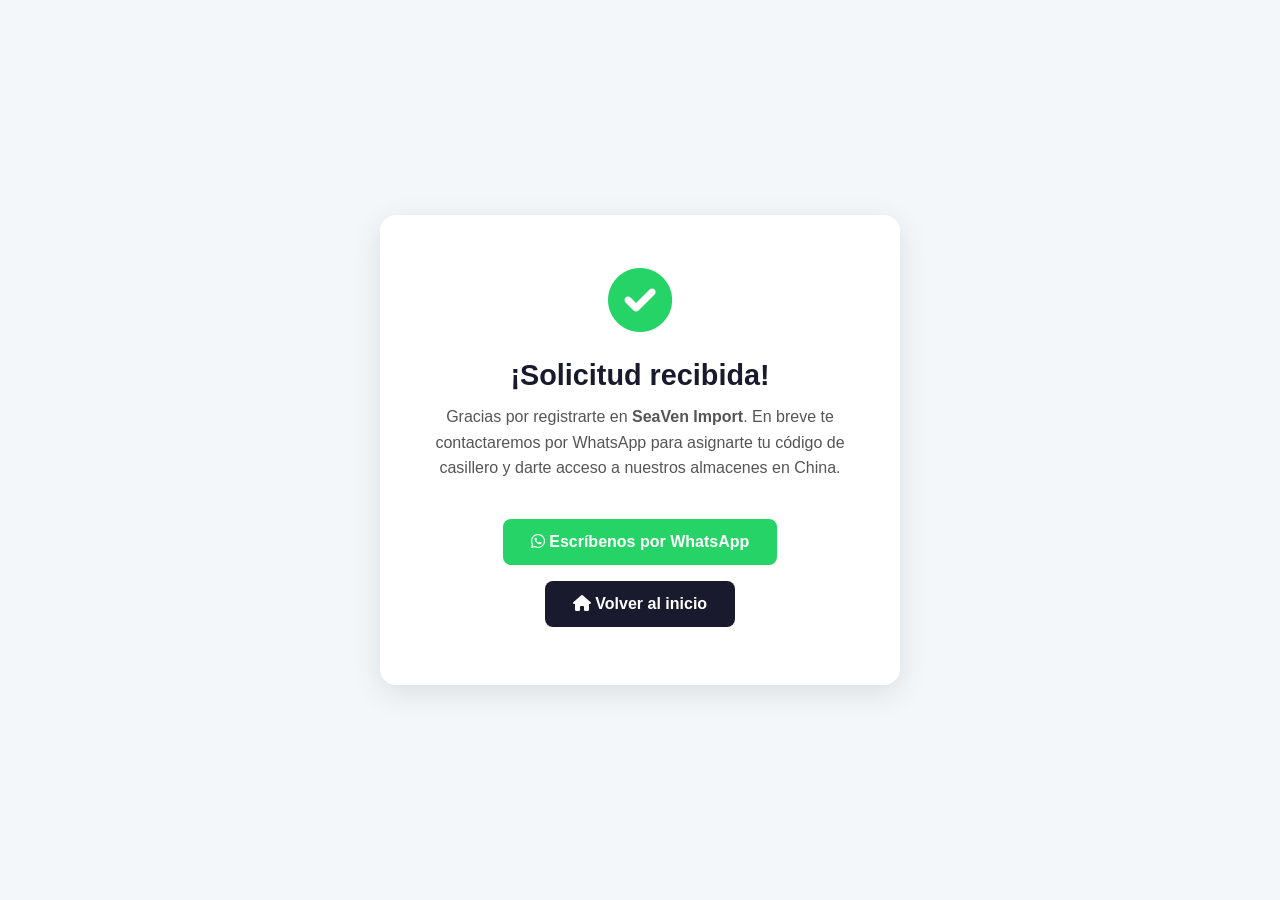
<file: gracias.html>
<!DOCTYPE html>
<html lang="es">
<head>
    <meta charset="UTF-8">
    <meta name="viewport" content="width=device-width, initial-scale=1.0">
    <title>¡Gracias! - SeaVen Import</title>
    <link rel="stylesheet" href="https://cdnjs.cloudflare.com/ajax/libs/font-awesome/6.0.0/css/all.min.css">
    <style>
        * { margin: 0; padding: 0; box-sizing: border-box; }
        body {
            font-family: 'Segoe UI', sans-serif;
            background: #f4f7f9;
            display: flex;
            justify-content: center;
            align-items: center;
            min-height: 100vh;
        }
        .card {
            background: white;
            border-radius: 16px;
            padding: 50px 40px;
            max-width: 520px;
            width: 90%;
            text-align: center;
            box-shadow: 0 8px 30px rgba(0,0,0,0.1);
        }
        .icon {
            font-size: 4rem;
            color: #25D366;
            margin-bottom: 20px;
        }
        h1 {
            font-size: 1.8rem;
            color: #1a1a2e;
            margin-bottom: 12px;
        }
        p {
            color: #555;
            font-size: 1rem;
            line-height: 1.6;
            margin-bottom: 30px;
        }
        .btn {
            display: inline-block;
            background: #25D366;
            color: white;
            padding: 14px 28px;
            border-radius: 8px;
            text-decoration: none;
            font-weight: bold;
            font-size: 1rem;
            margin: 8px;
        }
        .btn-secondary {
            background: #1a1a2e;
        }
    </style>
</head>
<body>
    <div class="card">
        <div class="icon"><i class="fas fa-check-circle"></i></div>
        <h1>¡Solicitud recibida!</h1>
        <p>Gracias por registrarte en <strong>SeaVen Import</strong>. En breve te contactaremos por WhatsApp para asignarte tu código de casillero y darte acceso a nuestros almacenes en China.</p>
        <a href="https://wa.me/584225007780" class="btn" target="_blank">
            <i class="fab fa-whatsapp"></i> Escríbenos por WhatsApp
        </a>
        <a href="index.html" class="btn btn-secondary">
            <i class="fas fa-home"></i> Volver al inicio
        </a>
    </div>
</body>
</html>
</file>
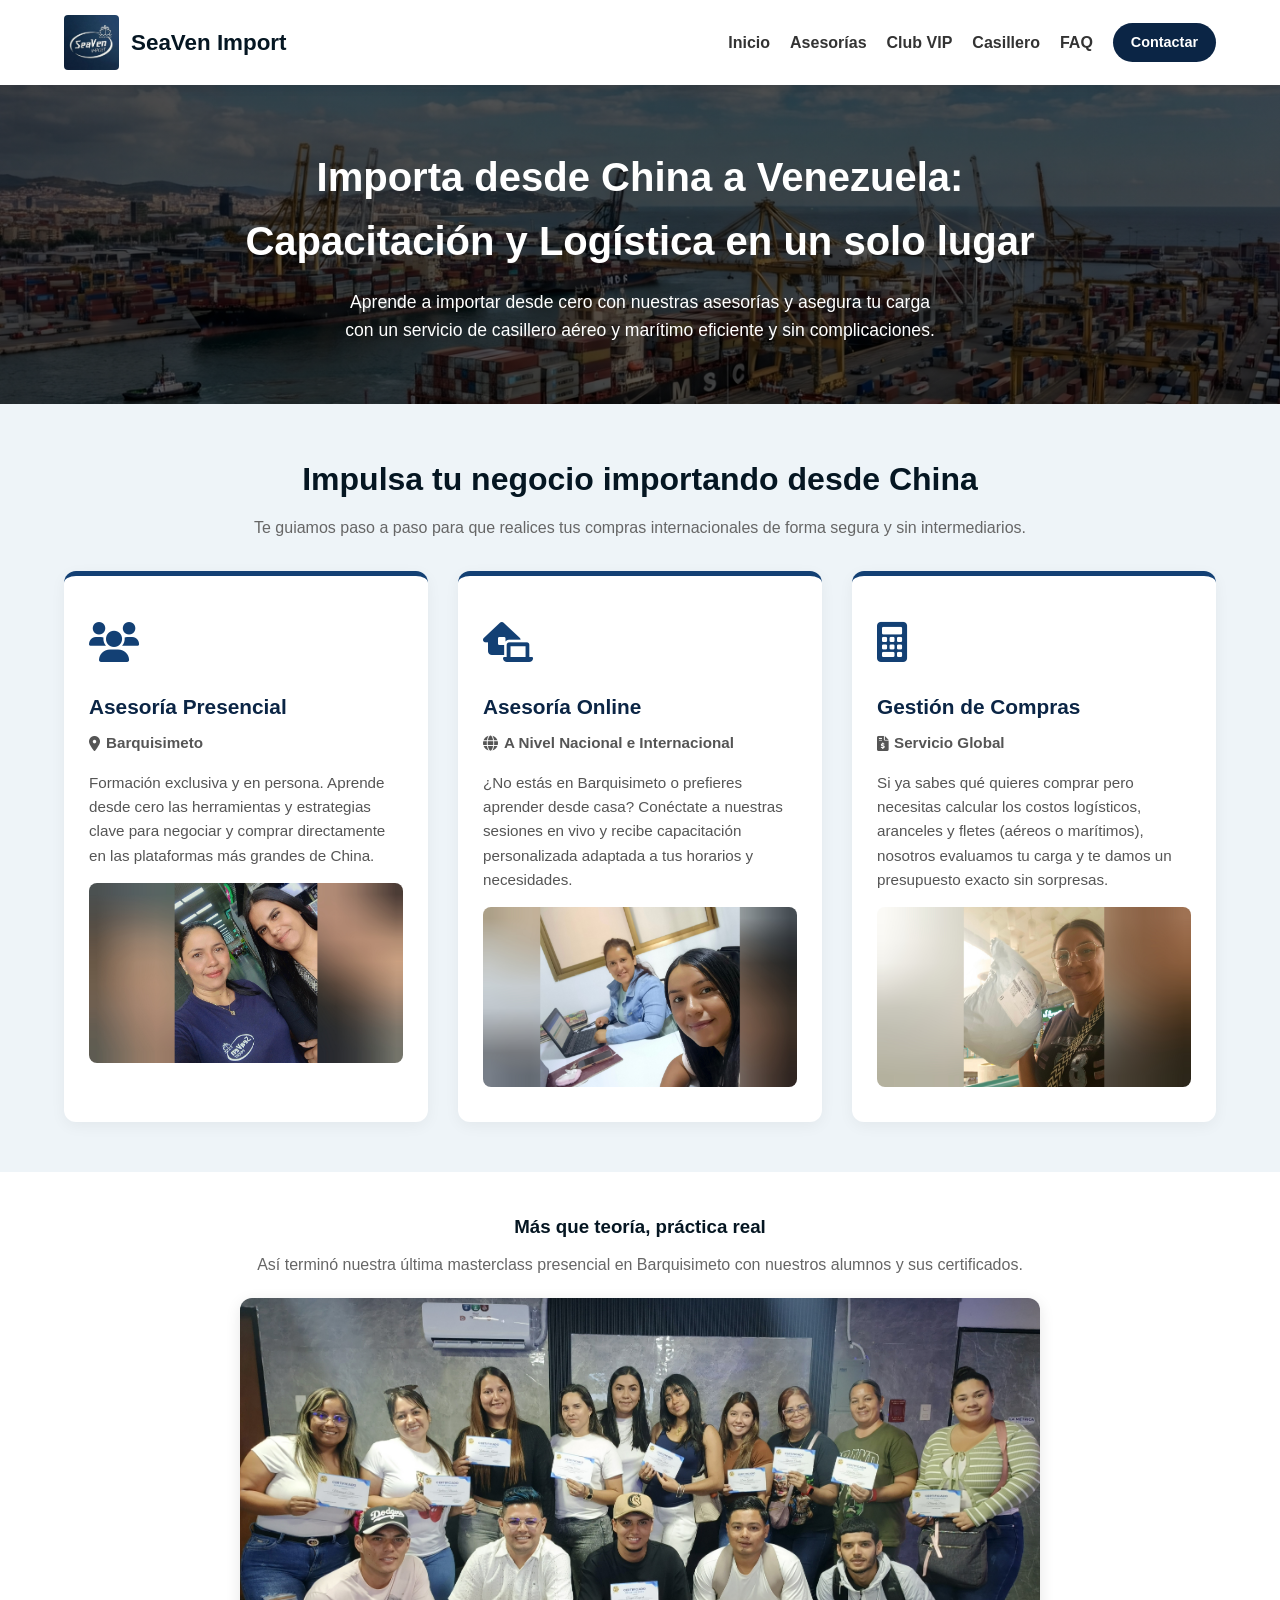
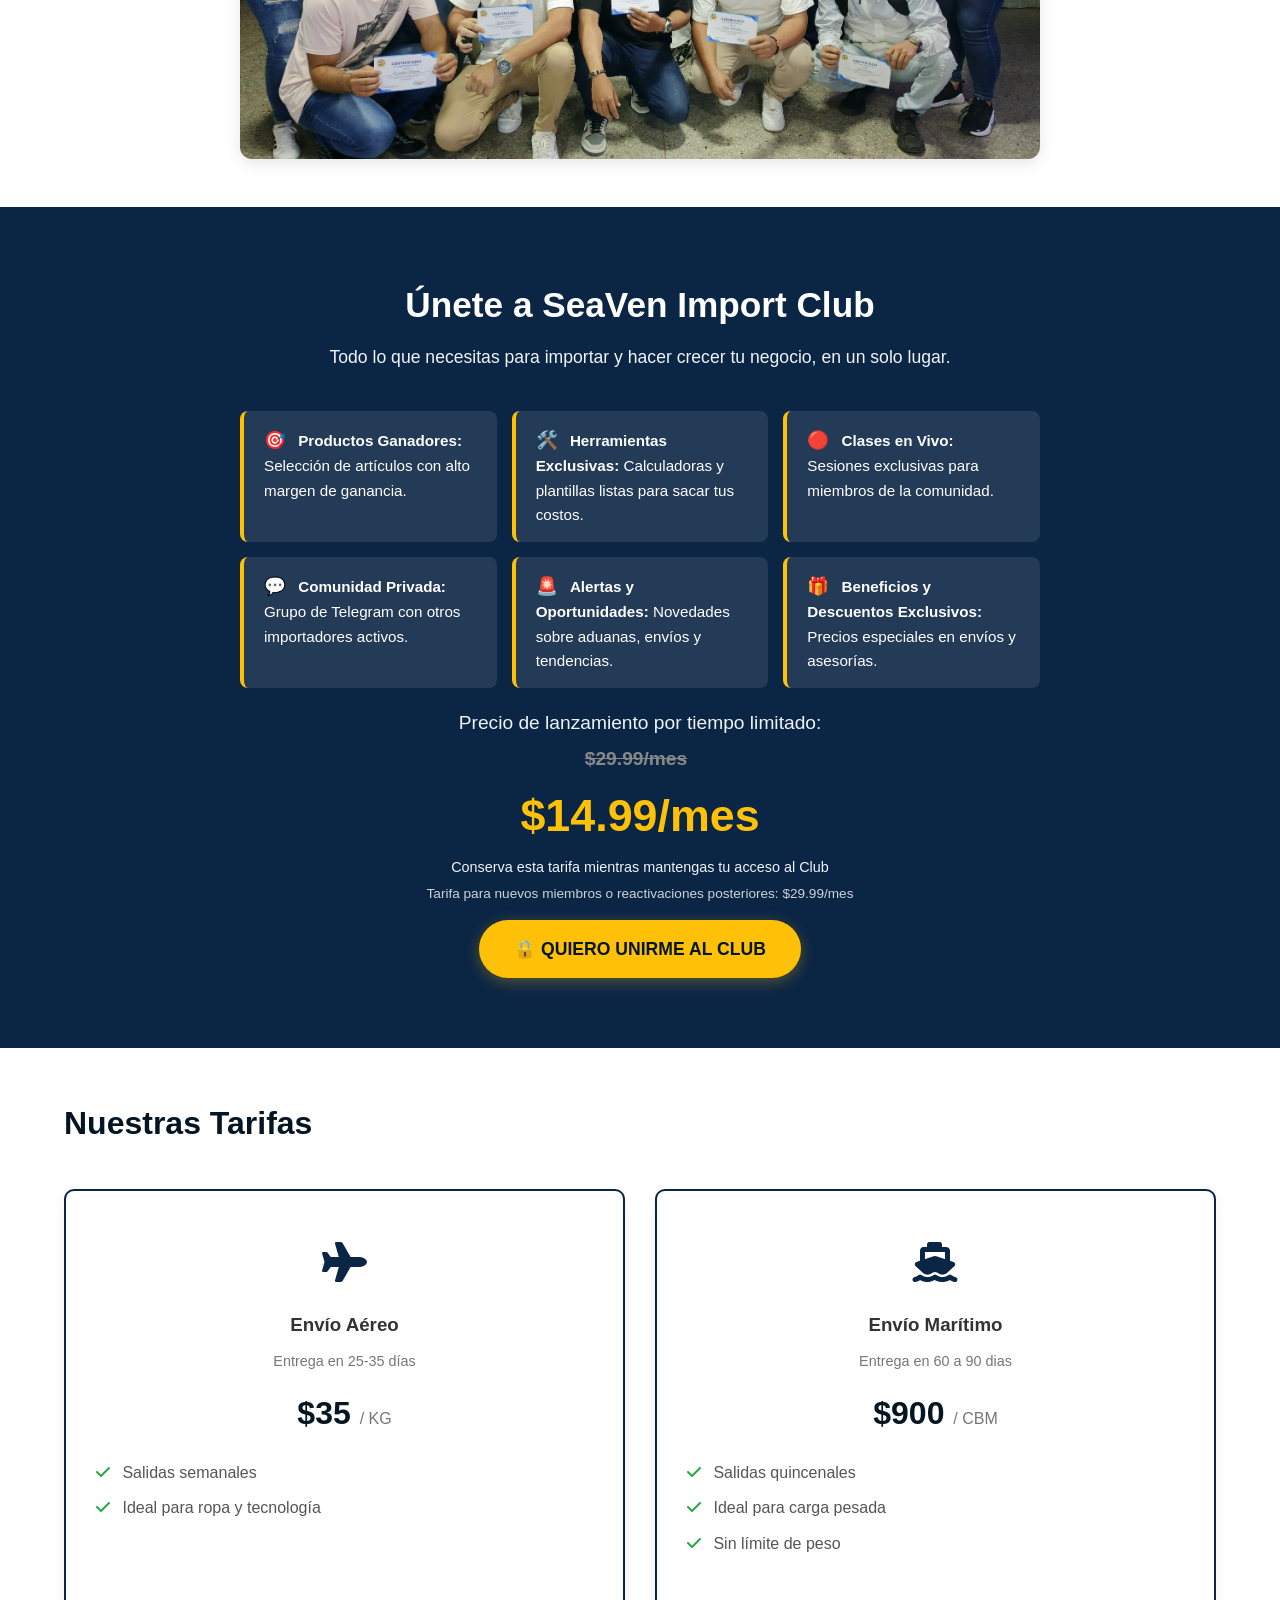
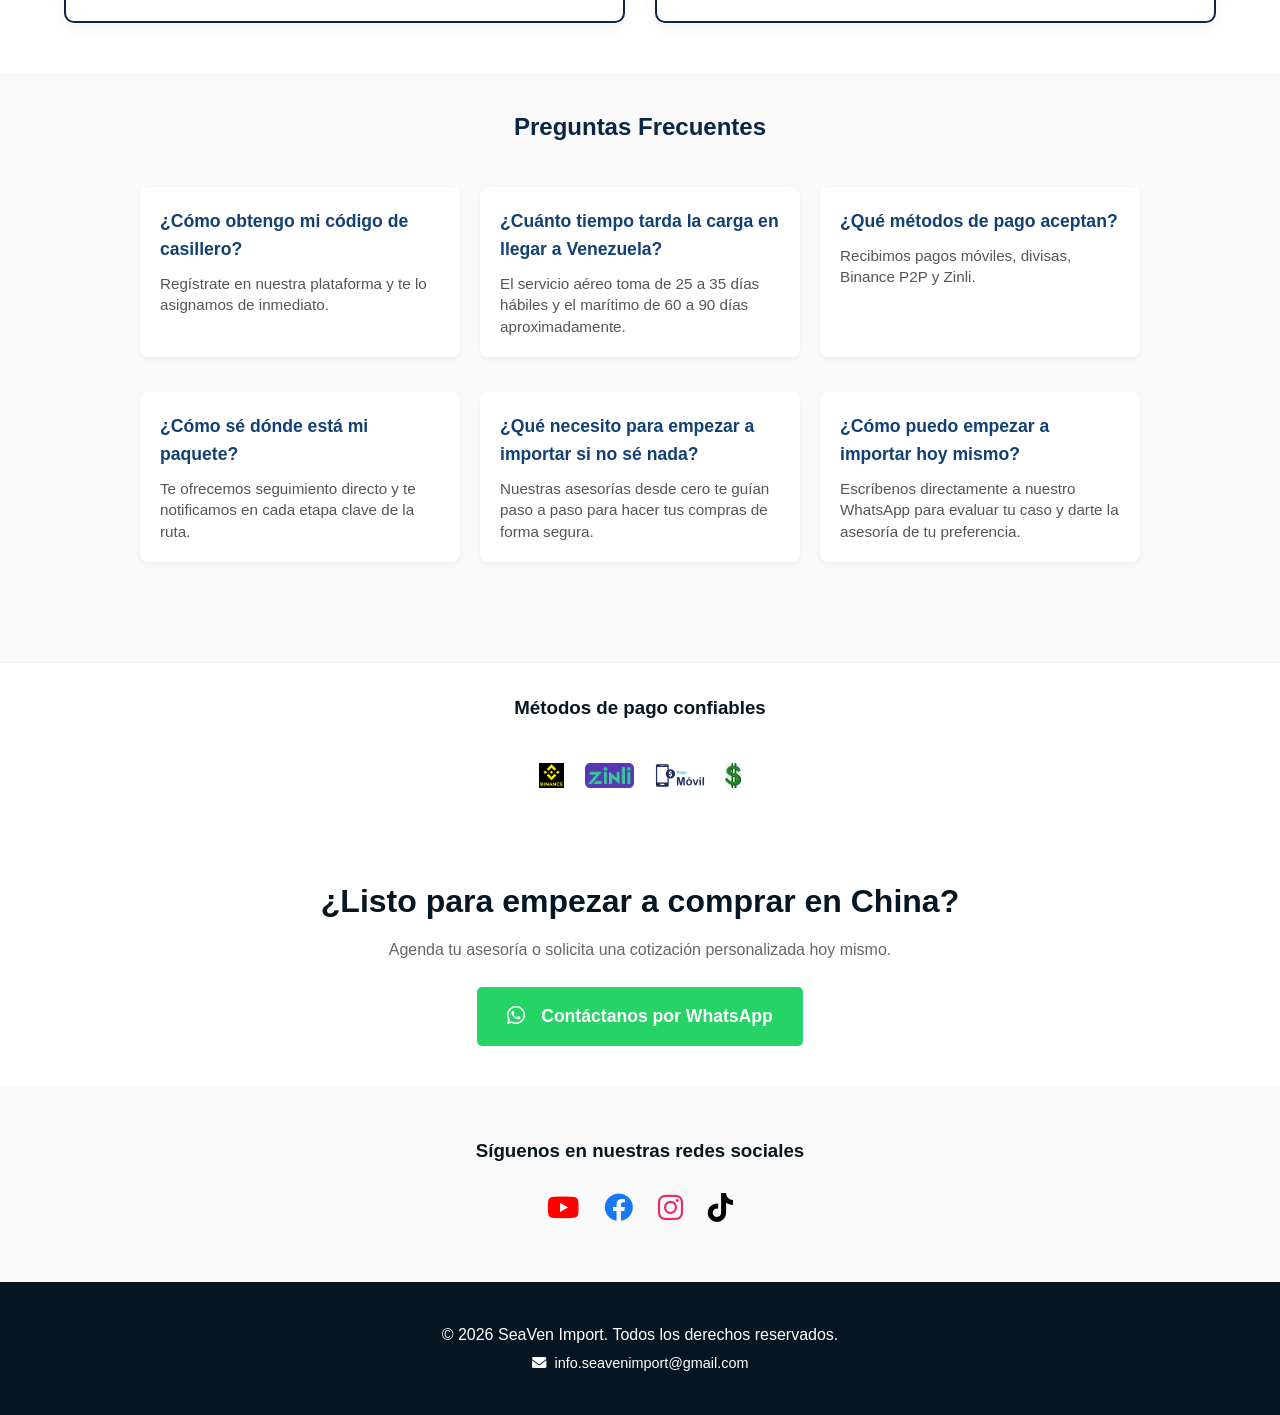
<file: seavenimport.html>
<!DOCTYPE html>
<html lang="es">
<head>
    <meta charset="UTF-8">
    <meta name="viewport" content="width=device-width, initial-scale=1.0">
    <title>SeaVen Import | Logística, Casillero y Asesorías</title>
    <link rel="stylesheet" href="styles.css">
    <!-- Iconos de FontAwesome para que se vea más profesional -->
    <link rel="stylesheet" href="https://cdnjs.cloudflare.com/ajax/libs/font-awesome/6.0.0/css/all.min.css">
</head>
<body>

    <!-- Encabezado / Navegación -->
    <header>
        <div class="container header-flex">
            <div class="logo" style="display: flex; align-items: center; gap: 12px;">
                <img src="logo.jpg" alt="SeaVen Import Logo" style="height: 55px; width: auto; border-radius: 4px;">
                <span style="font-size: 1.4rem; font-weight: bold; color: var(--dark-color);">SeaVen Import</span>
            </div>
            <nav class="nav-menu">
                <ul>
                    <li><a href="#inicio">Inicio</a></li>
                    <li><a href="#servicios">Asesorías</a></li>
                    <li><a href="#club-seaven">Club VIP</a></li>
                    <li><a href="#tarifas">Casillero</a></li>
                    <li><a href="#faq">FAQ</a></li>
                    <li><a href="https://wa.me/584225007780" class="btn-nav-contact" target="_blank">Contactar</a></li>
                </ul>
            </nav>
        </div>
    </header>

    <!-- Sección Principal (Hero) -->
    <section id="inicio" class="hero">
        <div class="container">
            <h1>Importa desde China a Venezuela:<br> Capacitación y Logística en un solo lugar</h1>
            <p>Aprende a importar desde cero con nuestras asesorías y asegura tu carga con un servicio de casillero aéreo y marítimo eficiente y sin complicaciones.</p>
        </div>
    </section>

    <!-- Sección de Servicios y Asesorías -->
    <section id="servicios" class="services-section">
        <div class="container">
            <h2 class="section-title">Impulsa tu negocio importando desde China</h2>
            <p class="section-subtitle">Te guiamos paso a paso para que realices tus compras internacionales de forma segura y sin intermediarios.</p>
            
            <div class="services-grid">
                <!-- Servicio 1: Asesoría Presencial -->
                <div class="service-card">
                    <div class="service-icon"><i class="fas fa-users"></i></div>
                    <h3>Asesoría Presencial</h3>
                    <p class="service-location"><i class="fas fa-map-marker-alt"></i> Barquisimeto</p>
                    <p>Formación exclusiva y en persona. Aprende desde cero las herramientas y estrategias clave para negociar y comprar directamente en las plataformas más grandes de China.</p>
                    <img src="asesoriapre.jpg" alt="Asesoría presencial" style="width: 100%; height: 180px; object-fit: cover; border-radius: 8px; margin-top: 15px;">
                </div>

                <!-- Servicio 2: Asesoría Online -->
                <div class="service-card">
                    <div class="service-icon"><i class="fas fa-laptop-house"></i></div>
                    <h3>Asesoría Online</h3>
                    <p class="service-location"><i class="fas fa-globe"></i> A Nivel Nacional e Internacional</p>
                    <p>¿No estás en Barquisimeto o prefieres aprender desde casa? Conéctate a nuestras sesiones en vivo y recibe capacitación personalizada adaptada a tus horarios y necesidades.</p>
                    <img src="asesoriaon.jpg" alt="Capacitación online" style="width: 100%; height: 180px; object-fit: cover; border-radius: 8px; margin-top: 15px;">
                </div>

                <!-- Servicio 3: Cotización de Compras -->
                <div class="service-card">
                    <div class="service-icon"><i class="fas fa-calculator"></i></div>
                    <h3>Gestión de Compras</h3>
                    <p class="service-location"><i class="fas fa-file-invoice-dollar"></i> Servicio Global</p>
                    <p>Si ya sabes qué quieres comprar pero necesitas calcular los costos logísticos, aranceles y fletes (aéreos o marítimos), nosotros evaluamos tu carga y te damos un presupuesto exacto sin sorpresas.</p>
                    <img src="gestionde.jpg" alt="Gestión de compras" style="width: 100%; height: 180px; object-fit: cover; border-radius: 8px; margin-top: 15px;">
                </div>
            </div>
        </div>
    </section>
            
    <!-- Sección de Evidencia Real / Masterclass Presencial -->
    <section class="masterclass-evidence" style="padding: 20px 0; text-align: center;">
        <div class="container">
            <h3 style="margin-bottom: 10px; color: var(--dark-color);">Más que teoría, práctica real</h3>
            <p style="margin-bottom: 20px; color: #666;">Así terminó nuestra última masterclass presencial en Barquisimeto con nuestros alumnos y sus certificados.</p>
            
            <div style="max-width: 800px; margin: 0 auto;">
                <img src="masterclass.jpg" alt="Alumnos graduados curso presencial SeaVen Import" style="width: 100%; height: auto; border-radius: 12px; box-shadow: 0 4px 15px rgba(0,0,0,0.1);">
            </div>
        </div>
    </section>

    <!-- --- Sección Club VIP SeaVen --- -->
    <section id="club-seaven" class="vip-club-section">
        <div class="container">
            <div class="vip-content">
                <h2 class="vip-title">Únete a SeaVen Import Club</h2>
                <p class="vip-subtitle">Todo lo que necesitas para importar y hacer crecer tu negocio, en un solo lugar.</p>
                
                <ul class="vip-benefits">
                    <li><span>🎯</span> <strong>Productos Ganadores:</strong> Selección de artículos con alto margen de ganancia.</li>
                    <li><span>🛠️</span> <strong>Herramientas Exclusivas:</strong> Calculadoras y plantillas listas para sacar tus costos.</li>
                    <li><span>🔴</span> <strong>Clases en Vivo:</strong> Sesiones exclusivas para miembros de la comunidad.</li>
                    <li><span>💬</span> <strong>Comunidad Privada:</strong> Grupo de Telegram con otros importadores activos.</li>
                    <li><span>🚨</span> <strong>Alertas y Oportunidades:</strong> Novedades sobre aduanas, envíos y tendencias.</li>
                    <li><span>🎁</span> <strong>Beneficios y Descuentos Exclusivos:</strong> Precios especiales en envíos y asesorías.</li>
                </ul>

                <div class="vip-cta">
                    <p class="vip-price">
                        Precio de lanzamiento por tiempo limitado:
                        <span style="text-decoration: line-through; color: #888; font-size: 1.2rem; margin-right: 8px;">$29.99/mes</span>
                        <span>$14.99/mes</span> 
                        <small style="display:block; font-size: 0.9rem; color: var(--accent-color); font-weight: normal; margin-top: 5px;">Conserva esta tarifa mientras mantengas tu acceso al Club</small>
                        <small style="display:block; font-size: 0.85rem; color: rgba(255,255,255,0.8); font-weight: normal; margin-top: 4px;">Tarifa para nuevos miembros o reactivaciones posteriores: $29.99/mes</small>
                    </p>
                    <a href="https://wa.me/584225007780?text=Hola,%20quiero%20aprovechar%20la%20promo%20de%20las%20primeras%20100%20personas%20en%20el%20SeaVen%20Import%20Club" class="btn btn-vip" target="_blank">🔒 Quiero unirme al club</a>
                </div>
            </div>
        </div>
    </section>

    <!-- Sección de Tarifas -->
    <section id="tarifas" class="pricing-section">
        <div class="container">
            <h2 class="section-title">Nuestras Tarifas</h2>
            <div class="pricing-grid">
                <!-- Tarjeta Aéreo -->
                <div class="price-card popular">
                    <div class="icon"><i class="fa-solid fa-plane"></i></div>
                    <h3>Envío Aéreo</h3>
                    <p class="time">Entrega en 25-35 días</p>
                    <p class="price">$35 <span>/ KG</span></p>
                    <ul>
                        <li><i class="fa-solid fa-check"></i> Salidas semanales</li>
                        <li><i class="fa-solid fa-check"></i> Ideal para ropa y tecnología</li>
                    </ul>
                </div>
                <!-- Tarjeta Marítimo -->
                <div class="price-card popular">
                    <div class="icon"><i class="fa-solid fa-ship"></i></div>
                    <h3>Envío Marítimo</h3>
                    <p class="time">Entrega en 60 a 90 dias</p>
                    <p class="price">$900 <span>/ CBM</span></p>
                    <ul>
                        <li><i class="fa-solid fa-check"></i> Salidas quincenales</li>
                        <li><i class="fa-solid fa-check"></i> Ideal para carga pesada</li>
                        <li><i class="fa-solid fa-check"></i> Sin límite de peso</li>
                    </ul>
                </div>
            </div>
        </div>
    </section>

    <!-- Sección de Preguntas Frecuentes (FAQ) -->
    <section id="faq" class="faq-section">
        <div class="container">
            <h2>Preguntas Frecuentes</h2>
            
            <div class="faq-grid">
                <div class="faq-item">
                    <h3>¿Cómo obtengo mi código de casillero?</h3>
                    <p>Regístrate en nuestra plataforma y te lo asignamos de inmediato.</p>
                </div>
                
                <div class="faq-item">
                    <h3>¿Cuánto tiempo tarda la carga en llegar a Venezuela?</h3>
                    <p>El servicio aéreo toma de 25 a 35 días hábiles y el marítimo de 60 a 90 días aproximadamente.</p>
                </div>
                
                <div class="faq-item">
                    <h3>¿Qué métodos de pago aceptan?</h3>
                    <p>Recibimos pagos móviles, divisas, Binance P2P y Zinli.</p>
                </div>
                
                <div class="faq-item">
                    <h3>¿Cómo sé dónde está mi paquete?</h3>
                    <p>Te ofrecemos seguimiento directo y te notificamos en cada etapa clave de la ruta.</p>
                </div>
                
                <div class="faq-item">
                    <h3>¿Qué necesito para empezar a importar si no sé nada?</h3>
                    <p>Nuestras asesorías desde cero te guían paso a paso para hacer tus compras de forma segura.</p>
                </div>
                
                <div class="faq-item">
                    <h4>¿Cómo puedo empezar a importar hoy mismo?</h4>
                    <p>Escríbenos directamente a nuestro WhatsApp para evaluar tu caso y darte la asesoría de tu preferencia.</p>
                </div>
            </div>
        </div>
    </section>

    <!-- Sección de Logotipos / Aliados -->
    <section class="trust-logos">
        <div class="container">
            <h3 style="margin-bottom: 20px; color: var(--dark-color);">Métodos de pago confiables</h3>
            <div style="text-align: center; padding: 20px;">
                <img src="binance.jpg" alt="Binance" style="height: 30px; margin: 0 15px;">
                <img src="zinli.png" alt="Zinli" style="height: 30px; margin: 0 15px;">
                <img src="pagomovil.png" alt="Pago Móvil" style="height: 30px; margin: 0 15px;">
                <img src="divisas.png" alt="Divisas" style="height: 30px; margin: 0 15px;">
            </div>
        </div>
    </section>

    <!-- Sección de Contacto Inferior (CTA) -->
    <section class="cta-section">
        <div class="container" style="text-align: center;">
            <h2 class="section-title">¿Listo para empezar a comprar en China?</h2>
            <p class="section-subtitle" style="margin-bottom: 25px;">Agenda tu asesoría o solicita una cotización personalizada hoy mismo.</p>
            <a href="https://wa.me/584225007780" class="btn btn-primary" target="_blank" style="padding: 15px 30px; font-size: 1.1rem; justify-content: center; display: inline-flex;">
                <i class="fa-brands fa-whatsapp" style="margin-right: 8px; font-size: 1.3rem;"></i> Contáctanos por WhatsApp
            </a>
        </div>
    </section>

    <!-- Sección de Redes Sociales -->
    <section class="social-section" style="padding: 30px 0; text-align: center; background-color: #f9f9f9;">
        <div class="container">
            <h3 style="margin-bottom: 20px; color: var(--dark-color);">Síguenos en nuestras redes sociales</h3>
            <div style="display: flex; justify-content: center; gap: 25px; font-size: 1.8rem;">
                <a href="https://youtube.com/@seavenimport" target="_blank" style="color: #FF0000;"><i class="fa-brands fa-youtube"></i></a>
                <a href="https://facebook.com/seavenimport" target="_blank" style="color: #1877F2;"><i class="fa-brands fa-facebook"></i></a>
                <a href="https://instagram.com/seavenimport" target="_blank" style="color: #E1306C;"><i class="fa-brands fa-instagram"></i></a>
                <a href="https://tiktok.com/@seavenimport" target="_blank" style="color: #000000;"><i class="fa-brands fa-tiktok"></i></a>
            </div>
        </div>
    </section>

    <!-- Pie de página -->
    <footer>
        <div class="container" style="text-align: center;">
            <p>&copy; 2026 SeaVen Import. Todos los derechos reservados.</p>
            <p style="margin-top: 5px; font-size: 0.9rem;">
                <i class="fa-solid fa-envelope" style="margin-right: 5px;"></i> 
                <a href="info.seavenimport@gmail.com" style="color: inherit; text-decoration: none;">info.seavenimport@gmail.com</a>
            </p>
        </div>
    </footer>

    <!-- Script para ocultar el menú al bajar -->
    <script>
        let lastScrollTop = 0;
        const header = document.querySelector('header');

        window.addEventListener('scroll', function() {
            let scrollTop = window.pageYOffset || document.documentElement.scrollTop;
            
            if (scrollTop > lastScrollTop && scrollTop > 100) {
                header.classList.add('header-hidden');
            } else {
                header.classList.remove('header-hidden');
            }
            lastScrollTop = scrollTop <= 0 ? 0 : scrollTop;
        });
    </script>
</body>
</html>
</file>
<file: styles.css>
/* --- Estilos Generales y Colores Corporativos de SeaVen --- */
:root {
    --primary-color: #0b2545; /* Azul marino oscuro */
    --secondary-color: #134074; /* Azul medio para detalles */
    --accent-color: #eef4f8; /* Azul claro para fondos suaves */
    --dark-color: #051622; /* Casi negro para textos principales */
    --light-color: #ffffff; /* Blanco puro */
    --text-color: #333333;
}

* {
    margin: 0;
    padding: 0;
    box-sizing: border-box;
}

body {
    font-family: 'Segoe UI', Tahoma, Geneva, Verdana, sans-serif;
    line-height: 1.6;
    color: var(--text-color);
    background-color: var(--light-color);
}

.container {
    width: 90%;
    max-width: 1200px;
    margin: 0 auto;
    padding: 20px 0;
}

/* --- Encabezado y Navegación --- */
header {
    background: #fff;
    box-shadow: 0 2px 10px rgba(0,0,0,0.1);
    position: sticky;
    top: 0;
    z-index: 100;
    transition: transform 0.3s ease-in-out;
}

header.header-hidden {
    transform: translateY(-100%);
}

.header-flex {
    display: flex;
    justify-content: space-between;
    align-items: center;
    padding: 15px 0;
}

.logo {
    display: flex;
    align-items: center;
    gap: 12px;
}

.logo span {
    color: var(--primary-color);
}

nav ul {
    display: flex;
    list-style: none;
    align-items: center;
}

nav ul li {
    margin-left: 20px;
}

nav ul li a {
    text-decoration: none;
    color: var(--text-color);
    font-weight: 600;
    transition: color 0.3s;
}

nav ul li a:hover {
    color: var(--primary-color);
}

.btn-nav-contact {
    background-color: var(--primary-color);
    color: #fff !important;
    padding: 8px 18px;
    border-radius: 20px;
    font-weight: 600;
    font-size: 0.9rem;
    transition: background-color 0.3s ease, transform 0.2s ease;
    display: inline-block;
}

.btn-nav-contact:hover {
    background-color: var(--secondary-color);
    transform: translateY(-1px);
    text-decoration: none;
}

/* --- Hero Section con Imagen de Fondo --- */
.hero {
    background: linear-gradient(rgba(0, 0, 0, 0.65), rgba(0, 0, 0, 0.65)), url('fondoazul.jpg');
    background-size: cover;
    background-position: center;
    background-repeat: no-repeat;
    color: #ffffff;
    padding: 40px 0;
    text-align: center;
}

.hero h1 {
    font-size: 2.5rem;
    margin-bottom: 15px;
}

.hero p {
    font-size: 1.1rem;
    max-width: 600px;
    margin: 0 auto;
}

/* --- Sección de Servicios y Asesorías --- */
.services-section {
    padding: 30px 0;
    text-align: center;
    background: var(--accent-color);
}

.section-title {
    font-size: 2rem;
    margin-bottom: 10px;
    color: var(--dark-color);
}

.section-subtitle {
    margin-bottom: 30px;
    color: #666;
}

.services-grid {
    display: grid;
    grid-template-columns: repeat(auto-fit, minmax(300px, 1fr));
    gap: 30px;
    margin-top: 10px;
}

.service-card {
    background: var(--light-color);
    padding: 35px 25px;
    border-radius: 12px;
    text-align: left;
    box-shadow: 0 4px 15px rgba(0,0,0,0.05);
    border-top: 5px solid var(--secondary-color);
    transition: transform 0.3s ease;
    flex: 1;
    box-sizing: border-box;
}

.service-card:hover {
    transform: translateY(-5px);
}

.service-card img {
    width: 100%;
    height: 180px;
    object-fit: cover;
    border-radius: 8px;
    margin-top: 15px;
    display: block;
}

.service-icon {
    font-size: 2.5rem;
    color: var(--secondary-color);
    margin-bottom: 15px;
}

.service-card h3 {
    font-size: 1.3rem;
    color: var(--primary-color);
    margin-bottom: 8px;
}

.service-location {
    font-size: 0.9rem;
    color: #777;
    font-weight: 600;
    margin-bottom: 15px;
    display: flex;
    align-items: center;
    gap: 6px;
}

.service-card p {
    color: #555;
    font-size: 0.95rem;
    line-height: 1.6;
}

/* --- Sección Tarifas (Casillero) --- */
.pricing-section {
    padding: 30px 0;
background: var(--light-color);
}

.pricing-grid {
    display: grid;
    grid-template-columns: repeat(auto-fit, minmax(280px, 1fr));
    gap: 30px;
    margin-top: 40px;
}

.price-card {
    background: #fff;
    padding: 40px 30px;
    border-radius: 10px;
    text-align: center;
    box-shadow: 0 4px 15px rgba(0,0,0,0.05);
    border: 1px solid #eee;
    position: relative;
}

.price-card.popular {
    border: 2px solid var(--primary-color);
}

.price-card .icon {
    font-size: 2.5rem;
    color: var(--primary-color);
    margin-bottom: 15px;
}

.price-card h3 {
    margin-bottom: 10px;
}

.price-card .time {
    color: #777;
    font-size: 0.9rem;
    margin-bottom: 15px;
}

.price-card .price {
    font-size: 2rem;
    font-weight: bold;
    color: var(--dark-color);
    margin-bottom: 20px;
}

.price-card .price span {
    font-size: 1rem;
    font-weight: normal;
    color: #777;
}

.price-card ul {
    list-style: none;
    text-align: left;
    margin-bottom: 25px;
}

.price-card ul li {
    margin-bottom: 10px;
    color: #555;
}

.price-card ul li i {
    color: #28a745;
    margin-right: 8px;
}

/* --- Sección de Preguntas Frecuentes (FAQ) --- */
.faq-section {
    padding: 15px 20px 25px 20px;
background-color: #f9f9f9;
    text-align: center;
}

.faq-section h2 {
    margin-bottom: 40px;
    color: var(--primary-color);
}

.faq-grid {
    display: grid;
    grid-template-columns: repeat(auto-fit, minmax(280px, 1fr));
    gap: 20px;
    max-width: 1000px;
    margin: 0 auto 40px auto;
    text-align: left;
}

.faq-item {
    background: #ffffff;
    padding: 20px;
    margin-bottom: 15px;
    border-radius: 8px;
    box-shadow: 0 2px 5px rgba(0,0,0,0.05);
}

.faq-item h3,
.faq-item h4 {
    font-size: 1.1rem;
    margin-bottom: 10px;
    color: var(--secondary-color);
}

.faq-item p {
    font-size: 0.95rem;
    color: #555;
    line-height: 1.4;
    margin: 0;
}

/* --- Sección de Logotipos / Aliados --- */
.trust-logos {
    padding: 10px 20px;
background-color: #fff;
    text-align: center;
    border-top: 1px solid #eee;
}

.trust-logos p {
    font-size: 1.1rem;
    color: var(--primary-color);
    font-weight: 600;
}

/* --- Sección de Contacto Inferior (CTA) --- */
.cta-section {
    padding: 10px 0 20px 0;
background-color: var(--light-color);
text-align: center;
}

.btn {
    padding: 12px 24px;
    border-radius: 5px;
    text-decoration: none;
    font-weight: bold;
    display: inline-flex;
    align-items: center;
    gap: 8px;
    transition: transform 0.2s;
}

.btn:hover {
    transform: translateY(-2px);
}

.btn-primary {
    background-color: #25d366; /* Verde WhatsApp */
    color: #fff;
}

/* --- Footer --- */
footer {
    background: var(--dark-color);
    color: #fff;
    text-align: center;
    padding: 20px 0;
    margin-top: 0;
}

/* --- Responsive (Móviles) --- */
@media (max-width: 768px) {
    .header-flex {
        flex-direction: column;
        gap: 15px;
    }
    nav ul {
        flex-wrap: wrap;
        justify-content: center;
    }
    nav ul li {
        margin: 5px 10px;
    }
    .btn {
        width: 100%;
        max-width: 300px;
        justify-content: center;
    }
}/* --- Sección Club VIP --- */
.vip-club-section {
    background-color: var(--primary-color);
    color: var(--light-color);
    padding: 50px 0;
    text-align: center;
}

.vip-title {
    font-size: 2.2rem;
    margin-bottom: 10px;
    color: #ffffff;
}

.vip-subtitle {
    font-size: 1.1rem;
    margin-bottom: 40px;
    color: var(--accent-color);
}

.vip-benefits {
    list-style: none;
    max-width: 800px;
    margin: 0 auto 20px auto;
    text-align: left;
    display: grid;
    grid-template-columns: repeat(auto-fit, minmax(250px, 1fr));
    gap: 15px;
}

.vip-benefits li {
    background: rgba(255, 255, 255, 0.1);
    padding: 15px 20px;
    border-radius: 8px;
    font-size: 0.95rem;
    border-left: 4px solid #ffc107;
}

.vip-benefits li span {
    margin-right: 8px;
    font-size: 1.1rem;
}

.vip-price {
    font-size: 1.2rem;
    margin-bottom: 15px;
    color: var(--accent-color);
}

.vip-price span {
    font-size: 2.8rem;
    font-weight: bold;
    color: #ffc107;
    display: block;
    margin-top: 5px;
}

.btn-vip {
    background-color: #ffc107;
    color: var(--dark-color) !important;
    font-size: 1.1rem;
    padding: 15px 35px;
    border-radius: 30px;
    text-transform: uppercase;
    box-shadow: 0 4px 15px rgba(255, 193, 7, 0.3);
    text-decoration: none;
    display: inline-block;
}

.btn-vip:hover {
    background-color: #e0a800;
    transform: translateY(-3px);
}/* --- Sección Registro de Casillero --- */
.register-section {
    padding: 30px 0;
background-color: var(--accent-color);
    text-align: center;
}

.register-form {
    max-width: 750px;
    margin: 30px auto 0 auto;
    background: #ffffff;
    padding: 40px 30px;
    border-radius: 12px;
    box-shadow: 0 4px 20px rgba(0, 0, 0, 0.08);
    border-top: 5px solid var(--primary-color);
}

.form-grid {
    display: grid;
    grid-template-columns: repeat(auto-fit, minmax(280px, 1fr));
    gap: 20px;
    text-align: left;
}

.form-group {
    display: flex;
    flex-direction: column;
}

.form-group.full-width {
    grid-column: 1 / -1;
}

.form-group label {
    font-weight: 600;
    font-size: 0.95rem;
    color: var(--dark-color);
    margin-bottom: 8px;
    display: flex;
    align-items: center;
    gap: 8px;
}

.form-group label i {
    color: var(--secondary-color);
}

.form-group input,
.form-group select {
    padding: 12px 15px;
    border: 1.5px solid #ccc;
    border-radius: 8px;
    font-size: 0.95rem;
    font-family: inherit;
    outline: none;
    transition: border-color 0.3s, box-shadow 0.3s;
    background-color: #fff;
}

.form-group input:focus,
.form-group select:focus {
    border-color: var(--primary-color);
    box-shadow: 0 0 0 3px rgba(11, 37, 69, 0.15);
}

.btn-submit {
    margin-top: 25px;
    width: 100%;
    padding: 15px;
    background-color: var(--primary-color);
    color: #ffffff;
    border: none;
    border-radius: 30px;
    font-size: 1.1rem;
    font-weight: bold;
    cursor: pointer;
    transition: background-color 0.3s, transform 0.2s;
    display: flex;
    align-items: center;
    justify-content: center;
    gap: 10px;
}

.btn-submit:hover {
    background-color: var(--secondary-color);
    transform: translateY(-2px);
}html {
    scroll-behavior: smooth;
}/* ==========================================
   BOTÓN FLOTANTE DE WHATSAPP
   ========================================== */
.whatsapp-float {
    position: fixed;
    width: 60px;
    height: 60px;
    bottom: 25px;
    right: 25px;
    background-color: #25d366;
    color: #ffffff;
    border-radius: 50%;
    text-align: center;
    font-size: 34px;
    box-shadow: 2px 4px 12px rgba(0, 0, 0, 0.25);
    z-index: 9999;
    display: flex;
    align-items: center;
    justify-content: center;
    text-decoration: none;
    transition: transform 0.3s ease, background-color 0.3s ease;
}

.whatsapp-float:hover {
    background-color: #128c7e;
    color: #ffffff;
    transform: scale(1.1);
}

.trust-logos img {
    height: 25px !important;
    margin: 0 8px !important;
}
/* --- Sección Rastreo de Envío --- */
.rastreo-section {
    padding: 40px 0;
    background-color: #ffffff;
    text-align: center;
    border-top: 1px solid #eef4f8;
}

.rastreo-section h2 {
    color: #0b2545;
    margin-bottom: 10px;
}

.rastreo-section p {
    color: #666;
    margin-bottom: 25px;
}

.btn-rastreo {
    background-color: #0b2545;
    color: #fff;
    padding: 15px 35px;
    border: none;
    border-radius: 30px;
    font-size: 1rem;
    font-weight: bold;
    cursor: pointer;
    transition: background-color 0.3s, transform 0.2s;
    display: inline-flex;
    align-items: center;
    gap: 8px;
}

.btn-rastreo:hover {
    background-color: #134074;
    transform: translateY(-2px);
}

/* --- Modal Rastreo --- */
.modal-rastreo-overlay {
    display: none;
    position: fixed;
    top: 0;
    left: 0;
    width: 100%;
    height: 100%;
    background: rgba(0, 0, 0, 0.6);
    z-index: 9999;
    justify-content: center;
    align-items: center;
}

.modal-rastreo-box {
    background: #fff;
    border-radius: 16px;
    padding: 40px 30px;
    max-width: 480px;
    width: 90%;
    text-align: center;
    box-shadow: 0 10px 40px rgba(0, 0, 0, 0.2);
}

.modal-rastreo-box h3 {
    color: #0b2545;
    font-size: 1.4rem;
    margin-bottom: 10px;
}

.modal-rastreo-box p {
    color: #666;
    font-size: 0.95rem;
    margin-bottom: 30px;
}

.btn-rastreo-china {
    display: block;
    background: #0b2545;
    color: #fff;
    padding: 15px 20px;
    border-radius: 10px;
    text-decoration: none;
    font-weight: bold;
    font-size: 1rem;
    margin-bottom: 15px;
    transition: background 0.3s, transform 0.2s;
}

.btn-rastreo-china:hover {
    background: #134074;
    transform: translateY(-2px);
}

.btn-rastreo-internacional {
    display: block;
    background: #134074;
    color: #fff;
    padding: 15px 20px;
    border-radius: 10px;
    text-decoration: none;
    font-weight: bold;
    font-size: 1rem;
    margin-bottom: 25px;
    transition: background 0.3s, transform 0.2s;
}

.btn-rastreo-internacional:hover {
    background: #0b2545;
    transform: translateY(-2px);
}

.btn-rastreo-sub {
    font-size: 0.8rem;
    font-weight: normal;
    margin-top: 4px;
    opacity: 0.8;
}

.modal-rastreo-nota {
    font-size: 0.85rem;
    color: #999;
    margin-bottom: 20px;
}

.modal-rastreo-nota a {
    color: #0b2545;
    font-weight: bold;
    text-decoration: none;
}

.modal-rastreo-nota a:hover {
    text-decoration: underline;
}

.btn-cerrar-modal {
    background: none;
    border: 1px solid #ccc;
    color: #666;
    padding: 10px 25px;
    border-radius: 20px;
    cursor: pointer;
    font-size: 0.9rem;
    transition: border-color 0.3s, color 0.3s;
}

.btn-cerrar-modal:hover {
    border-color: #0b2545;
    color: #0b2545;
}

@media (max-width: 768px) {
    .modal-rastreo-box {
        padding: 30px 20px;
    }

    .btn-rastreo {
        width: 100%;
        max-width: 300px;
        justify-content: center;
    }
}
</file>
